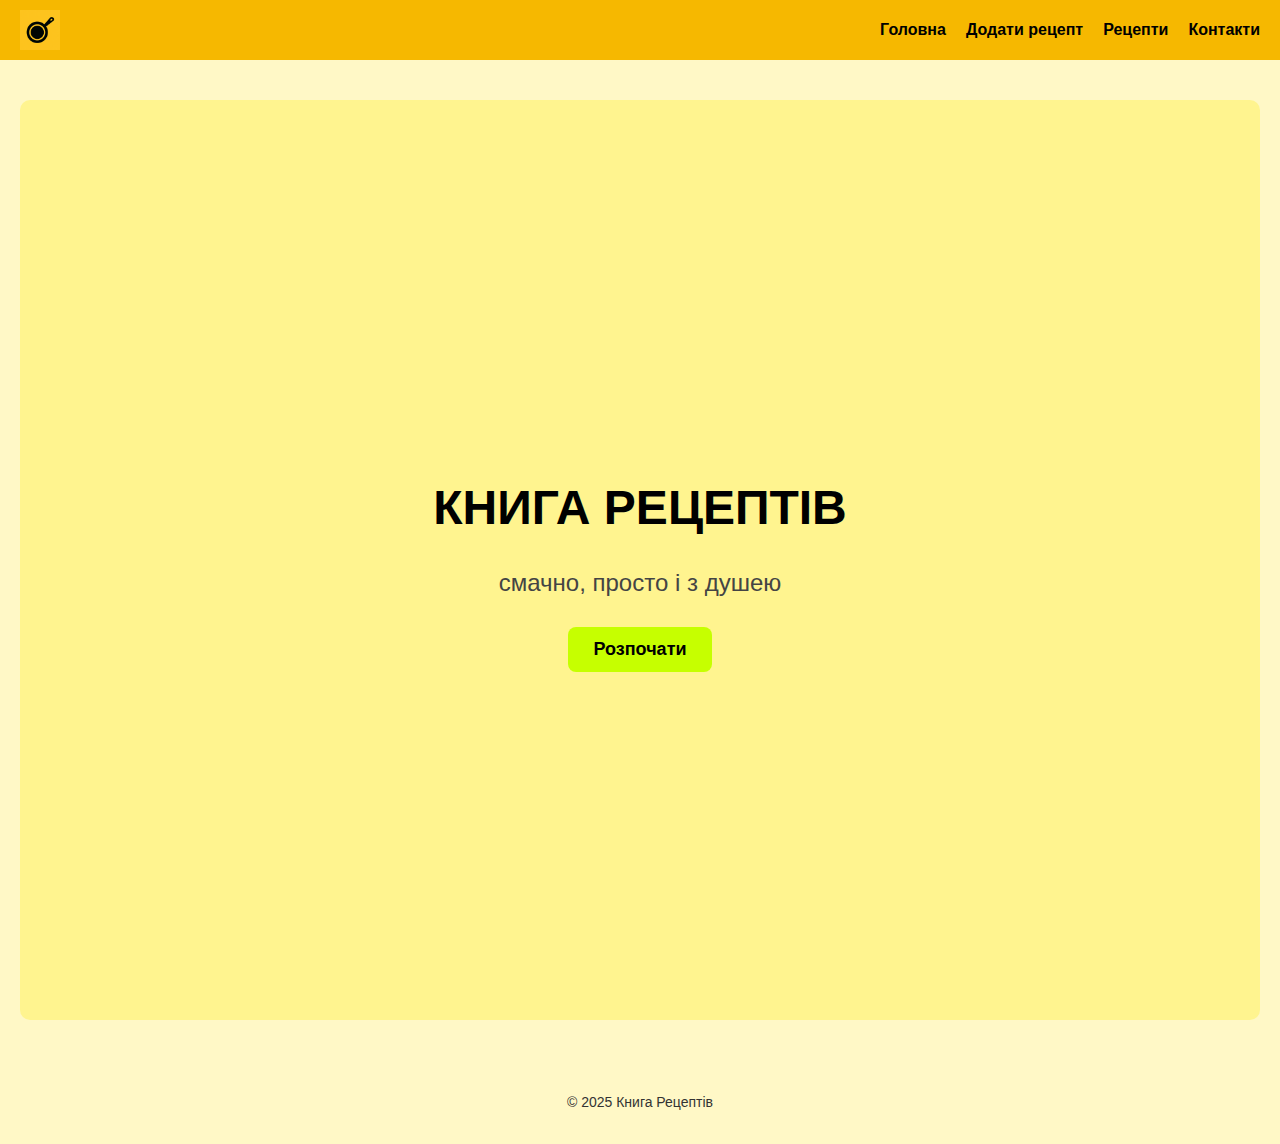
<file: index.html>
<!DOCTYPE html>
<html lang="uk">
<head>
  <meta charset="UTF-8" />
  <meta name="viewport" content="width=device-width, initial-scale=1.0" />
  <title>Книга рецептів</title>
  <link rel="stylesheet" href="style-Nicole.css" />
</head>
<body>
  <header>
    <img class="Logo" src="Logo.png" alt="Тут має бути картинка" />
    <div class="menu">
      <a class="menu-elements" href="#" onclick="showSection('home')">Головна</a>
      <a class="menu-elements" href="vova.html" onclick="showSection('add')">Додати рецепт</a>
      <a class="menu-elements" href="Artem.html" onclick="showSection('breakfast')">Рецепти</a>
      <a class="menu-elements" href="#" onclick="showSection('contacts')">Контакти</a>
    </div>
  </header>

  <main>
    <div class="welcome-screen" id="welcome">
      <h1>КНИГА РЕЦЕПТІВ</h1>
      <p>смачно, просто і з душею</p>
      <button onclick="showSection('home')">Розпочати</button>
    </div>

    <section id="home" class="content-section" style="display: none;">Це головна сторінка.</section>
    <section id="add" class="content-section" style="display: none;">Додати новий рецепт.</section>
    <section id="breakfast" class="content-section" style="display: none;">Сніданки.</section>
    <section id="lunch" class="content-section" style="display: none;">Обіди.</section>
    <section id="dessert" class="content-section" style="display: none;">Десерти.</section>
    <section id="contacts" class="content-section" style="display: none;">Контакти.</section>
  </main>

  <footer>
    <p>© 2025 Книга Рецептів</p>
  </footer>

  <script>
    function showSection(sectionId) {
      // Скрыть приветственный экран
      const welcome = document.getElementById('welcome');
      if (welcome) {
        welcome.style.display = 'none';
      }

      // Скрыть все секции
      const sections = document.querySelectorAll('.content-section');
      sections.forEach(section => {
        section.style.display = 'none';
      });

      // Показать нужную секцию
      const selected = document.getElementById(sectionId);
      if (selected) {
        selected.style.display = 'block';
      }
    }
  </script>
</body>
</html>
</file>
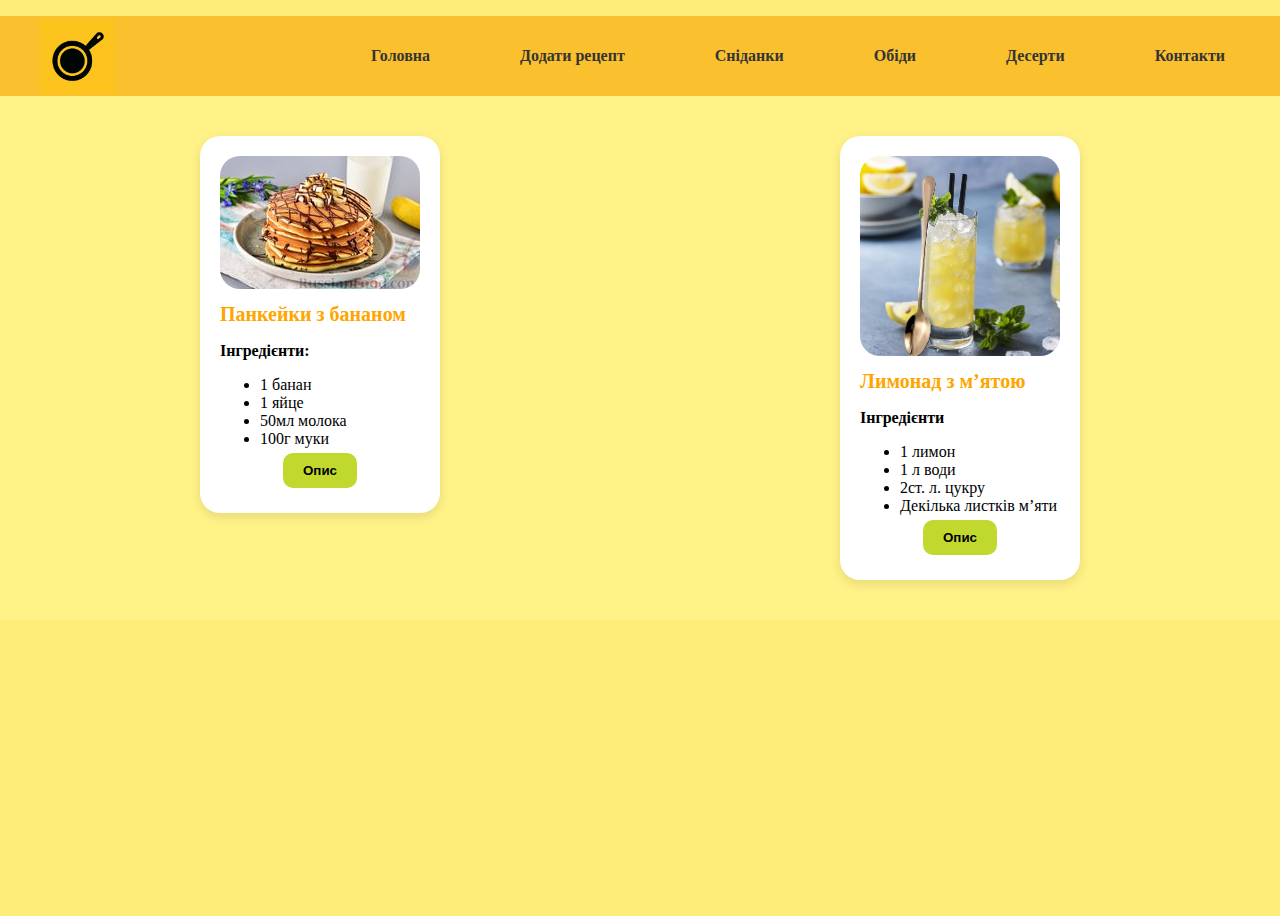
<file: Artem.html>
<!DOCTYPE html>
<html lang="en">

<head>
    <meta charset="UTF-8">
    <meta name="viewport" content="width=device-width, initial-scale=1.0">
    <title>Document</title>
    <link rel="stylesheet" href="styles-artem.css">
</head>

<body>
    <p id="savedRecipeInfo"></p>

    <script src="script-artem.js"></script>
    <header>
        <img class='Logo' src='Logo.png' alt='Тут має бути картинка'>
        <div class="menu">
            <a class='menu-elements' href='#'>Головна</a>
            <a class='menu-elements' href='#'>Додати рецепт</a>
            <a class='menu-elements' href='#'>Сніданки</a>
            <a class='menu-elements' href='#'>Обіди</a>
            <a class='menu-elements' href='#'>Десерти</a>
            <a class='menu-elements' href='#'>Контакти</a>
        </div>
    </header>
    <div class="cards-container">
        <div class="card">
            <img src="pancake.jpg" alt="Панкейки" class="card-image">
            <h3 class="card-title">Панкейки з бананом</h3>
            <p class="card-subtitle">Інгредієнти:</p>
            <ul class="card-list">
                <li>1 банан</li>
                <li>1 яйце</li>
                <li>50мл молока</li>
                <li>100г муки</li>
            </ul>
            <button class="card-button" onclick="saveRecipe('Панкейки з бананом')">Опис</button>
        </div>

        <div class="card2">
            <img src="lemonade_.jpg" alt="Лимонад" class="card2-image">
            <h3 class="card2-title">Лимонад з м’ятою</h3>
            <p class="card2-subtitle">Інгредієнти</p>
            <ul class="card2-list">
                <li>1 лимон</li>
                <li>1 л води</li>
                <li>2ст. л. цукру</li>
                <li>Декілька листків м’яти</li>
            </ul>
            <button class="card2-button" onclick="saveRecipe('Лимонад з м’ятою')">Опис</button>
        </div>
    </div>
    



</body>

</html>
</file>
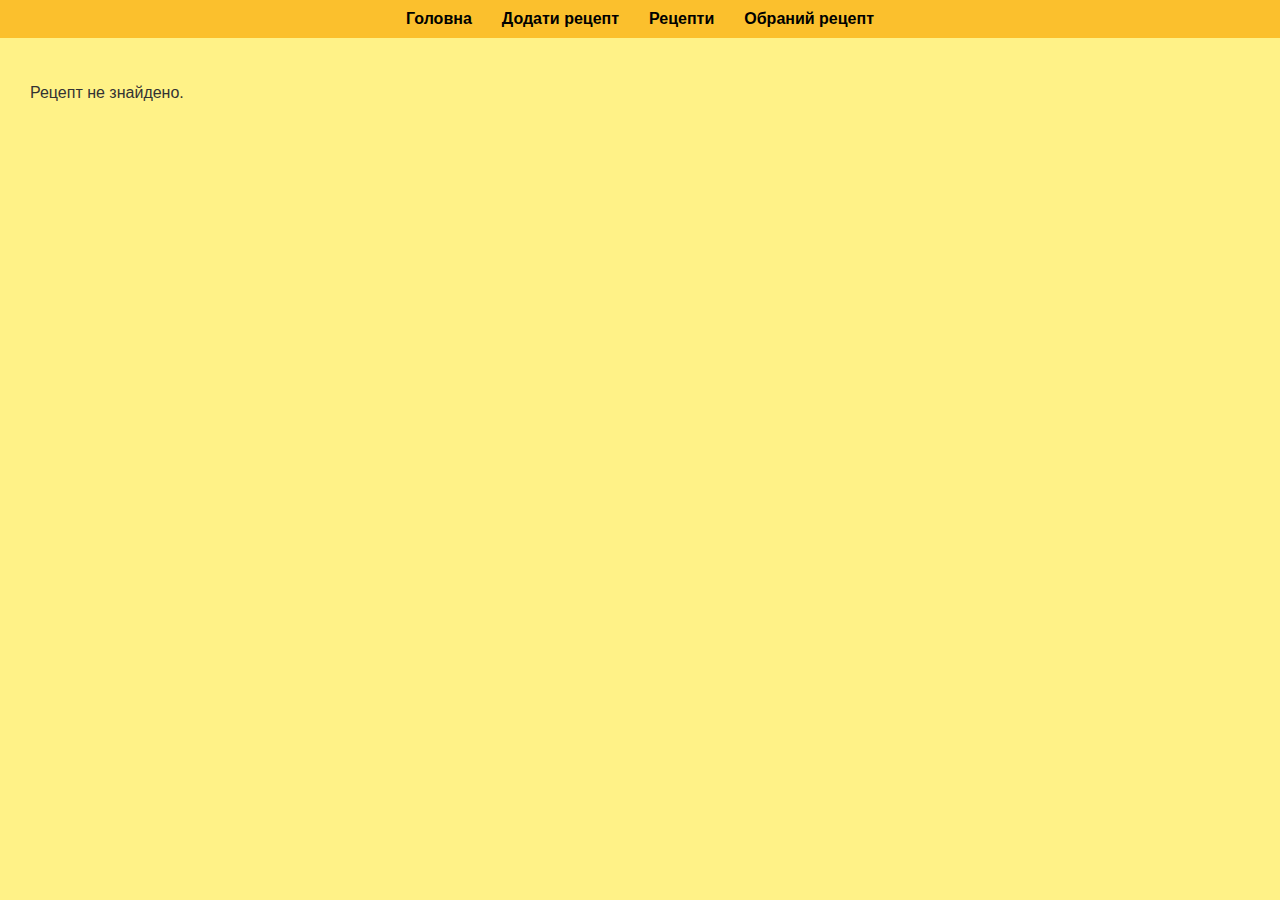
<file: evelina.html>
<!DOCTYPE html>
<html lang="uk">

<head>
  <meta charset="UTF-8">
  <meta name="viewport" content="width=device-width, initial-scale=1.0">
  <title>Опис рецепту</title>
  <link rel="stylesheet" href="styles-evelina.css">
  <style>
    .delete-button {
      background: #d8432f;
      border: none;
      border-radius: 10px;
      padding: 10px 20px;
      cursor: pointer;
      font-weight: bold;
      margin: 0px;
    }

    .back-button {
      background: #C1D82F;
      border: none;
      border-radius: 10px;
      padding: 10px 20px;
      cursor: pointer;
      font-weight: bold;
      margin: 0px auto;
      display: block;
    }

    .button-group {
      display: flex;
      justify-content: center;
      gap: 10px;
      margin-top: 10px;
    }
  </style>
</head>

<body>
  <nav>
    <a href="index.html">Головна</a>
    <a href="vova.html">Додати рецепт</a>
    <a href="Artem.html">Рецепти</a>
    <a href='evelina.html'>Обраний рецепт</a>
  </nav>
  <main>
    <div class="container">
      <div class="text" id="recipeDetails"></div>
      <div class="image" id="recipeImage"></div>
    </div>
  </main>
  <script>
    const recipes = JSON.parse(localStorage.getItem('recipes')) || [];
    const selectedTitle = localStorage.getItem('selectedRecipe');
    const recipe = recipes.find(r => r.title === selectedTitle);

    const detailsEl = document.getElementById('recipeDetails');
    const imageEl = document.getElementById('recipeImage');

    if (recipe) {
      detailsEl.innerHTML = `
        <h2>${recipe.title}</h2>
        <p><strong>Про продукт:</strong> ${recipe.about}</p>
        <p><strong>Опис:</strong> ${recipe.description}</p>
        <p><strong>Інгредієнти:</strong> ${recipe.ingredients}</p>
        <div class="button-group">
          <button class="delete-button" onclick="deleteCurrentRecipe()">Видалити рецепт</button>
          <button class="back-button" onclick="history.back()">Назад</button>
        </div>
      `;
      imageEl.innerHTML = `<img src="${recipe.image}" alt="${recipe.title}" />`;
    } else {
      detailsEl.innerHTML = '<p>Рецепт не знайдено.</p>';
      imageEl.innerHTML = '';
    }

    function deleteCurrentRecipe() {
      const updatedRecipes = recipes.filter(r => r.title !== selectedTitle);
      localStorage.setItem('recipes', JSON.stringify(updatedRecipes));
      alert(`Рецепт "${selectedTitle}" видалено.`);
      location.href = 'Artem.html';
    }
  </script>

</body>

</html>
</file>
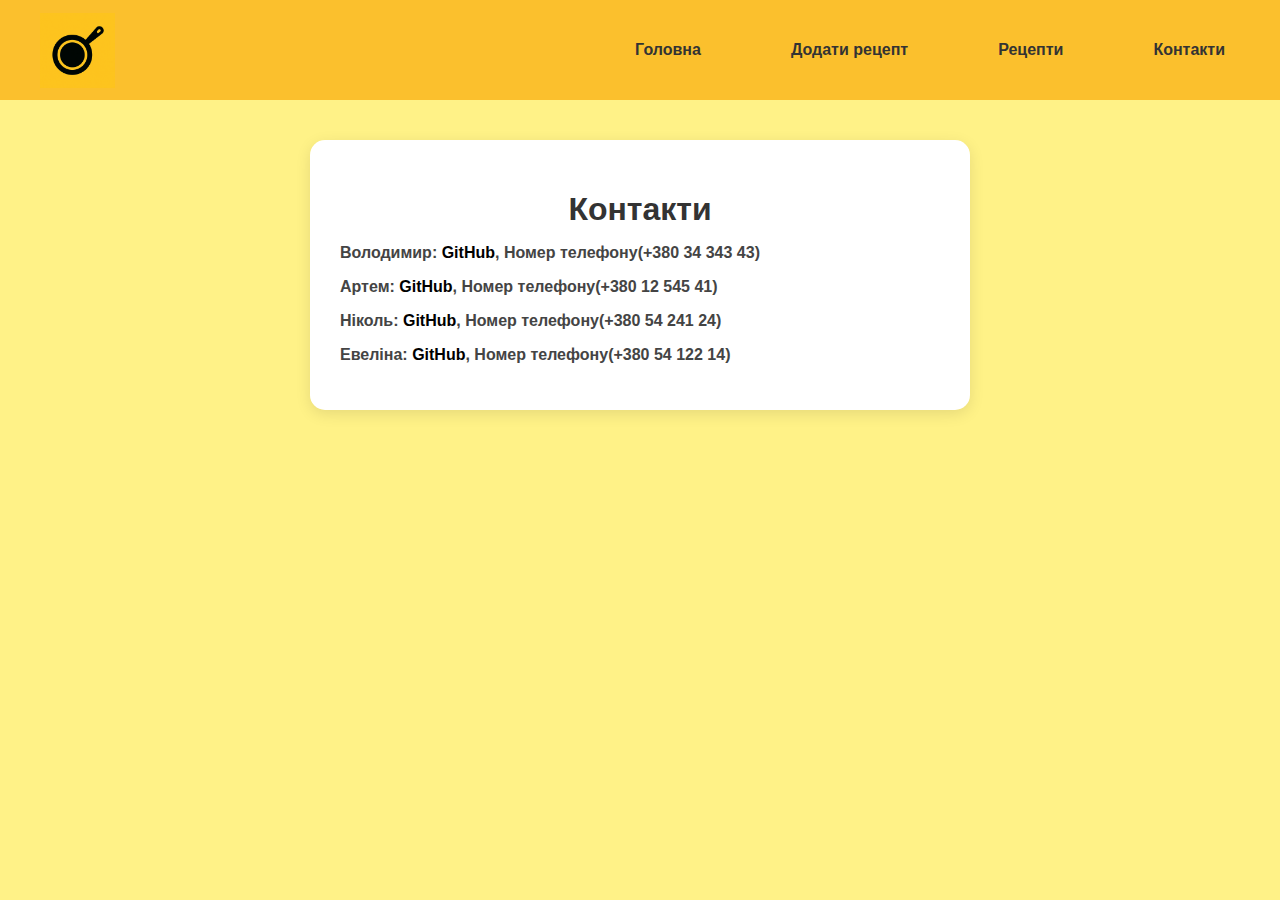
<file: vova-contact.html>
<!DOCTYPE html>
<html>

<head>
    <meta charset="UTF-8" />
    <meta name="viewport" content="width=device-width, initial-scale=1.0" />
    <title>Контакти</title>
    <link rel="stylesheet" href="style-vova-contact.css" />
</head>
<header>
    <img class="Logo" src="Logo.png" alt="Тут має бути картинка" />
    <div class="menu">
        <a class="menu-elements" href="index.html">Головна</a>
        <a class="menu-elements" href="vova.html">Додати рецепт</a>
        <a class="menu-elements" href="Artem.html">Рецепти</a>
        <a class="menu-elements" href="#">Контакти</a>
    </div>
</header>

<body>
    <main class="main-screen">
        <section class="contact">
            <h1>Контакти</h1>
            <p>Володимир: <a href="https://github.com/Latte2322">GitHub</a>, Номер телефону(+380 34 343 43)</p>
            <p>Артем: <a href="https://github.com/Miskezz">GitHub</a>, Номер телефону(+380 12 545 41)</p>
            <p>Ніколь: <a href="https://github.com/Nickol22">GitHub</a>, Номер телефону(+380 54 241 24)</p>
            <p>Евеліна: <a href="https://github.com/elihka169">GitHub</a>, Номер телефону(+380 54 122 14)</p>
        </section>
    </main>
</body>

</html>
</file>
<file: style-Nicole.css>
body {
  margin: 0;
  font-family: Arial, sans-serif;
  background-color: #fff8c6;
}

header {
  background-color: #f6b800;
  padding: 10px 20px;
  display: flex;
  align-items: center;
  justify-content: space-between;
}

.Logo {
  height: 40px;
}

.menu {
  display: flex;
  gap: 20px;
}

.menu-elements {
  text-decoration: none;
  color: black;
  font-weight: bold;
}

/* Приветственный экран */
.welcome-screen {
  background-color: #fff48f;
  padding: 100px 20px;
  text-align: center;
  min-height: 80vh;
  display: flex;
  flex-direction: column;
  align-items: center;
  justify-content: center;
  border-radius: 10px;
}

.welcome-screen h1 {
  font-size: 48px;
  font-weight: bold;
  margin-bottom: 10px;
}

.welcome-screen p {
  font-size: 24px;
  margin-bottom: 30px;
  color: #444;
}

.welcome-screen button {
  padding: 12px 25px;
  background-color: #c6ff00;
  border: none;
  border-radius: 8px;
  font-size: 18px;
  cursor: pointer;
  font-weight: bold;
  transition: background-color 0.3s ease;
}

.welcome-screen button:hover {
  background-color: #b4e600;
}

main {
  padding: 40px 20px;
}

.content-section {
  font-size: 20px;
  margin-top: 20px;
}

footer {
  padding: 20px;
  font-size: 14px;
  text-align: center;
  color: #333;
}
#home{
    max-width: fit-content;
    padding: 10px;
    margin:auto ; 
}
</file>
<file: styles-artem.css>
body {
    margin: 0;
    padding: 0;
    background: #FFED7A;
    min-height: 100vh;
}

header {
    width: 100%;
    background-color: #FBC02D;
    display: flex;
    justify-content: space-between;
    align-items: center;
    padding: 10px 40px;
    box-sizing: border-box;
    height: 80px;


}

.Logo {
    width: 75px;
    height: 75px;
}

.menu {

    display: flex;
    align-items: center;
    gap: 60px;
    padding: 0;

}

.menu-elements {
    text-decoration: none;
    color: #343434;
    font-weight: bold;
    padding: 10px 15px;
    transition: background-color 0.3s ease;
    border-radius: 5px;
}

.menu-elements:hover {
    background-color: rgba(0, 0, 0, 0.1);
}


.card {
    width: 200px;
    background: white;
    border-radius: 20px;
    padding: 20px;
    box-shadow: 0 4px 12px rgba(0, 0, 0, 0.1);

}

.card-title {
    color: orange;
    font-size: 20px;
    margin: 10px 0;
}

.card-image {
    width: 100%;
    border-radius: 20px;
}

.card-subtitle {
    font-weight: bold;
    text-align: left;
}

.card-list {
    margin: 5px 0;
    display: flex;
    flex-direction: column;
    justify-content: center;
    align-items: start;
}

.card-button {
    background: #C1D82F;
    border: none;
    border-radius: 10px;
    padding: 10px 20px;
    cursor: pointer;
    font-weight: bold;
    margin: 5px auto;
    display: block;
}

.card2 {
    width: 200px;
    background: white;
    border-radius: 20px;
    padding: 20px;
    box-shadow: 0 4px 12px rgba(0, 0, 0, 0.1);
}

.card2-title {
    color: orange;
    font-size: 20px;
    margin: 10px 0;
}

.card2-subtitle {
    font-weight: bold;
    text-align: left;
}

.card2-list {
    margin: 5px 0;
    display: flex;
    flex-direction: column;
    justify-content: center;
    align-items: start;
}

.card2-image {
    width: 100%;
    border-radius: 20px;
}

.card2-button {
    background: #C1D82F;
    border: none;
    border-radius: 10px;
    padding: 10px 20px;
    cursor: pointer;
    font-weight: bold;
    margin: 5px auto;
    display: block;
}

.cards-container {
  display: flex;
  justify-content: center;  /* центрує по горизонталі */
  align-items: flex-start;  /* вирівнює по верхньому краю */
  gap: 400px;                /* відстань між картками */
  background-color: #FFF287;
  padding: 40px 50px;
}
</file>
<file: styles-evelina.css>
body {
    background-color: #FFF287;
    font-family: Arial, sans-serif;
    margin: 0;
    padding: 0;
    color: #333;
}

header {
    background-color: #FBC02D;
    padding: 20px;
    text-align: center;
}

header h1 {
    margin: 0;
    font-size: 28px;
    color: #ff6600;
}

nav {
    background-color: #FBC02D;
    display: flex;
    justify-content: center;
    padding: 10px;
}

nav a {
    margin: 0 15px;
    text-decoration: none;
    color: #000;
    font-weight: bold;
}

.container {
    padding: 30px;
    display: flex;
    justify-content: space-between;
    align-items: flex-start;
}

.text {
    max-width: 60%;
}

h2 {
    color: #f68c1f;
}

p {
    margin-bottom: 15px;
}

img {
    max-width: 300px;
    border-radius: 10px;
}

.btn-back {
    display: inline-block;
    margin-top: 20px;
    padding: 10px 25px;
    background-color: #CDDC39;
    color: black;
    border: none;
    border-radius: 10px;
    font-size: 18px;
    cursor: pointer;
    text-decoration: none;
}
</file>
<file: style-vova-contact.css>
body {
    margin: 0;
    padding: 0;
    background-color: #FFF287;
    font-family: sans-serif;
}

header {
    background-color: #FBC02D;
    display: flex;
    justify-content: space-between;
    align-items: center;
    padding: 10px 40px;
    height: 80px;
}

.Logo {
    width: 75px;
    height: 75px;
}

.menu {
    display: flex;
    gap: 60px;
}

.menu-elements {
    text-decoration: none;
    color: #333;
    font-weight: bold;
    padding: 10px 15px;
    border-radius: 5px;
    transition: background-color 0.3s ease;
}

.menu-elements:hover {
    background-color: rgba(0, 0, 0, 0.1);
}

.main-screen {
    display: flex;
    justify-content: center;
    align-items: flex-start;
    gap: 40px;
    padding: 40px;
    flex-wrap: wrap;
}

.contact {
    background-color: #fff;
    padding: 30px;
    border-radius: 15px;
    box-shadow: 0 4px 15px rgba(0, 0, 0, 0.1);
    max-width: 600px;
    width: 600px;
    text-align: center;
}

.contact h1 {
    margin-bottom: 15px;
    color: #333;
}

.contact p {
    color: #444444;
    font-size: 16px;
    text-align: left;
    font-weight: bold;
}

a {
    text-decoration: none;
    color: #000000;
    font-weight: bold;
}

a:hover {
    text-decoration: underline; 
}
</file>
